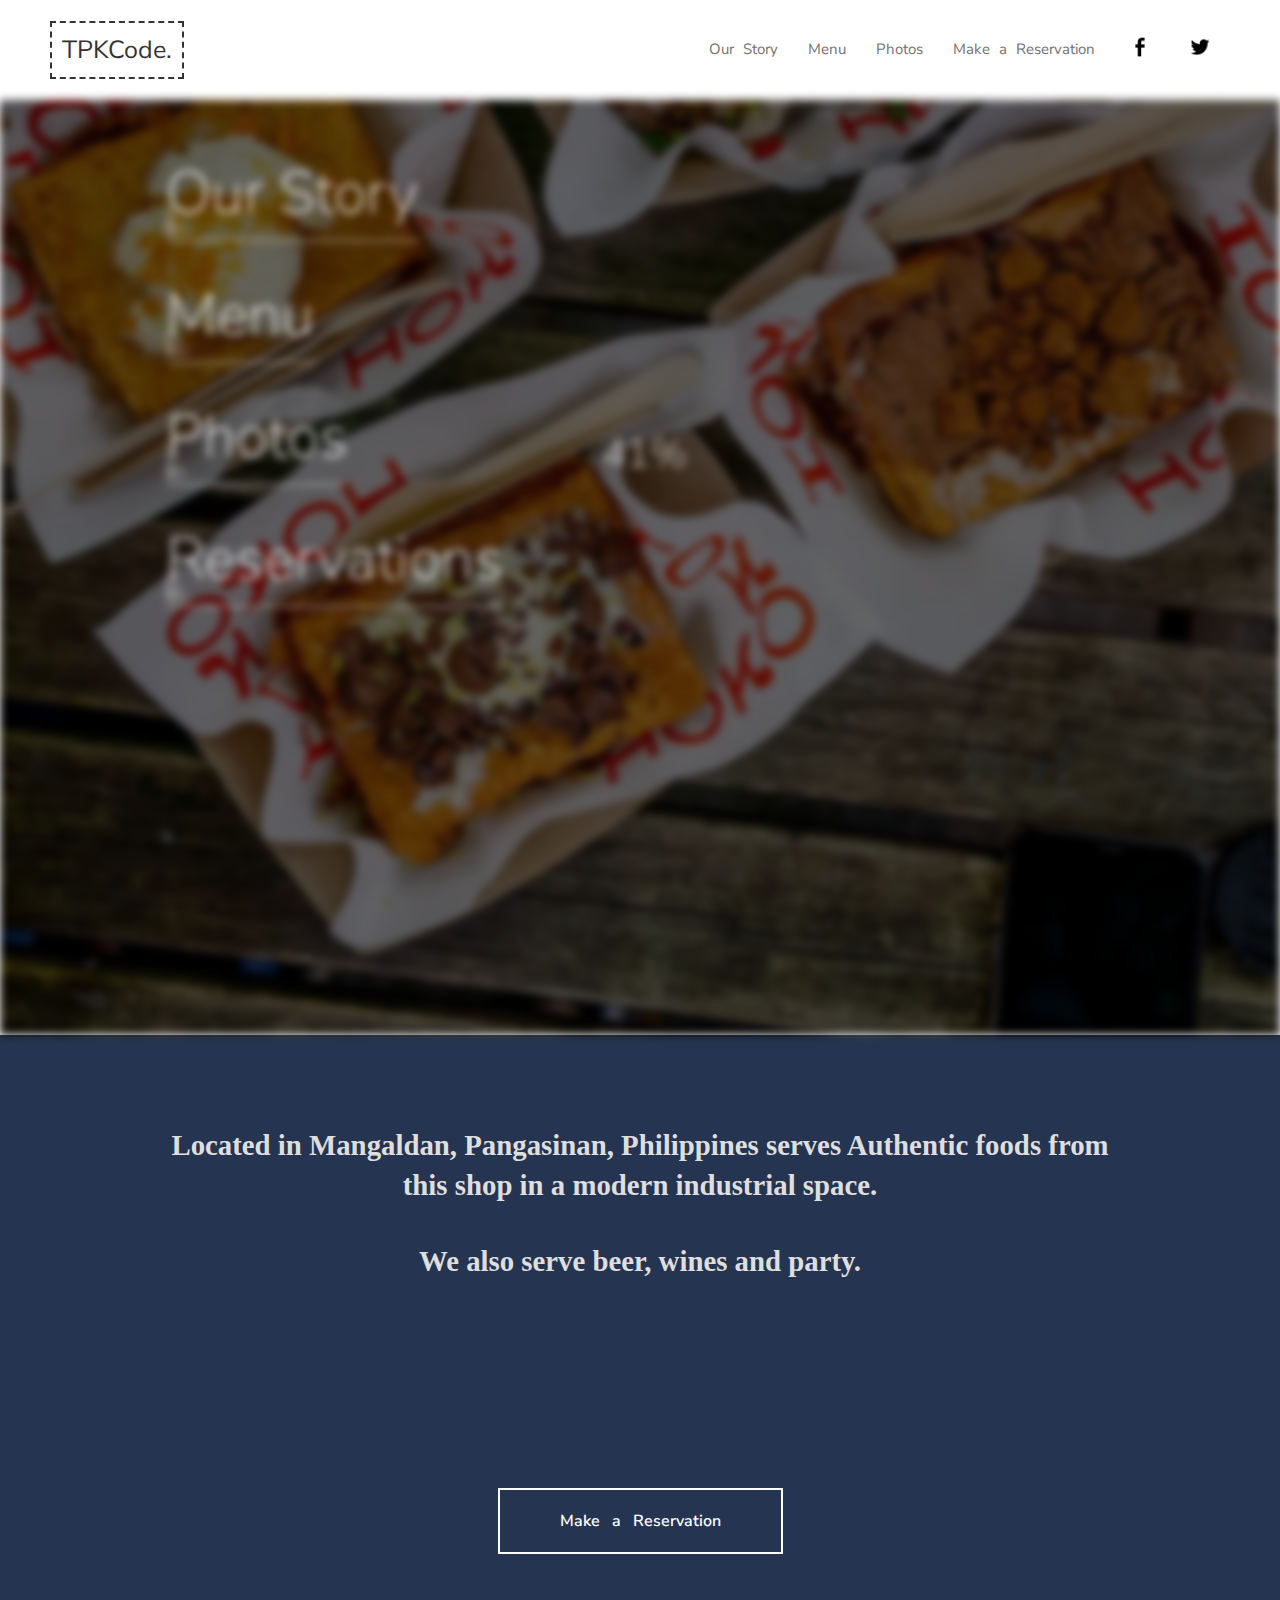
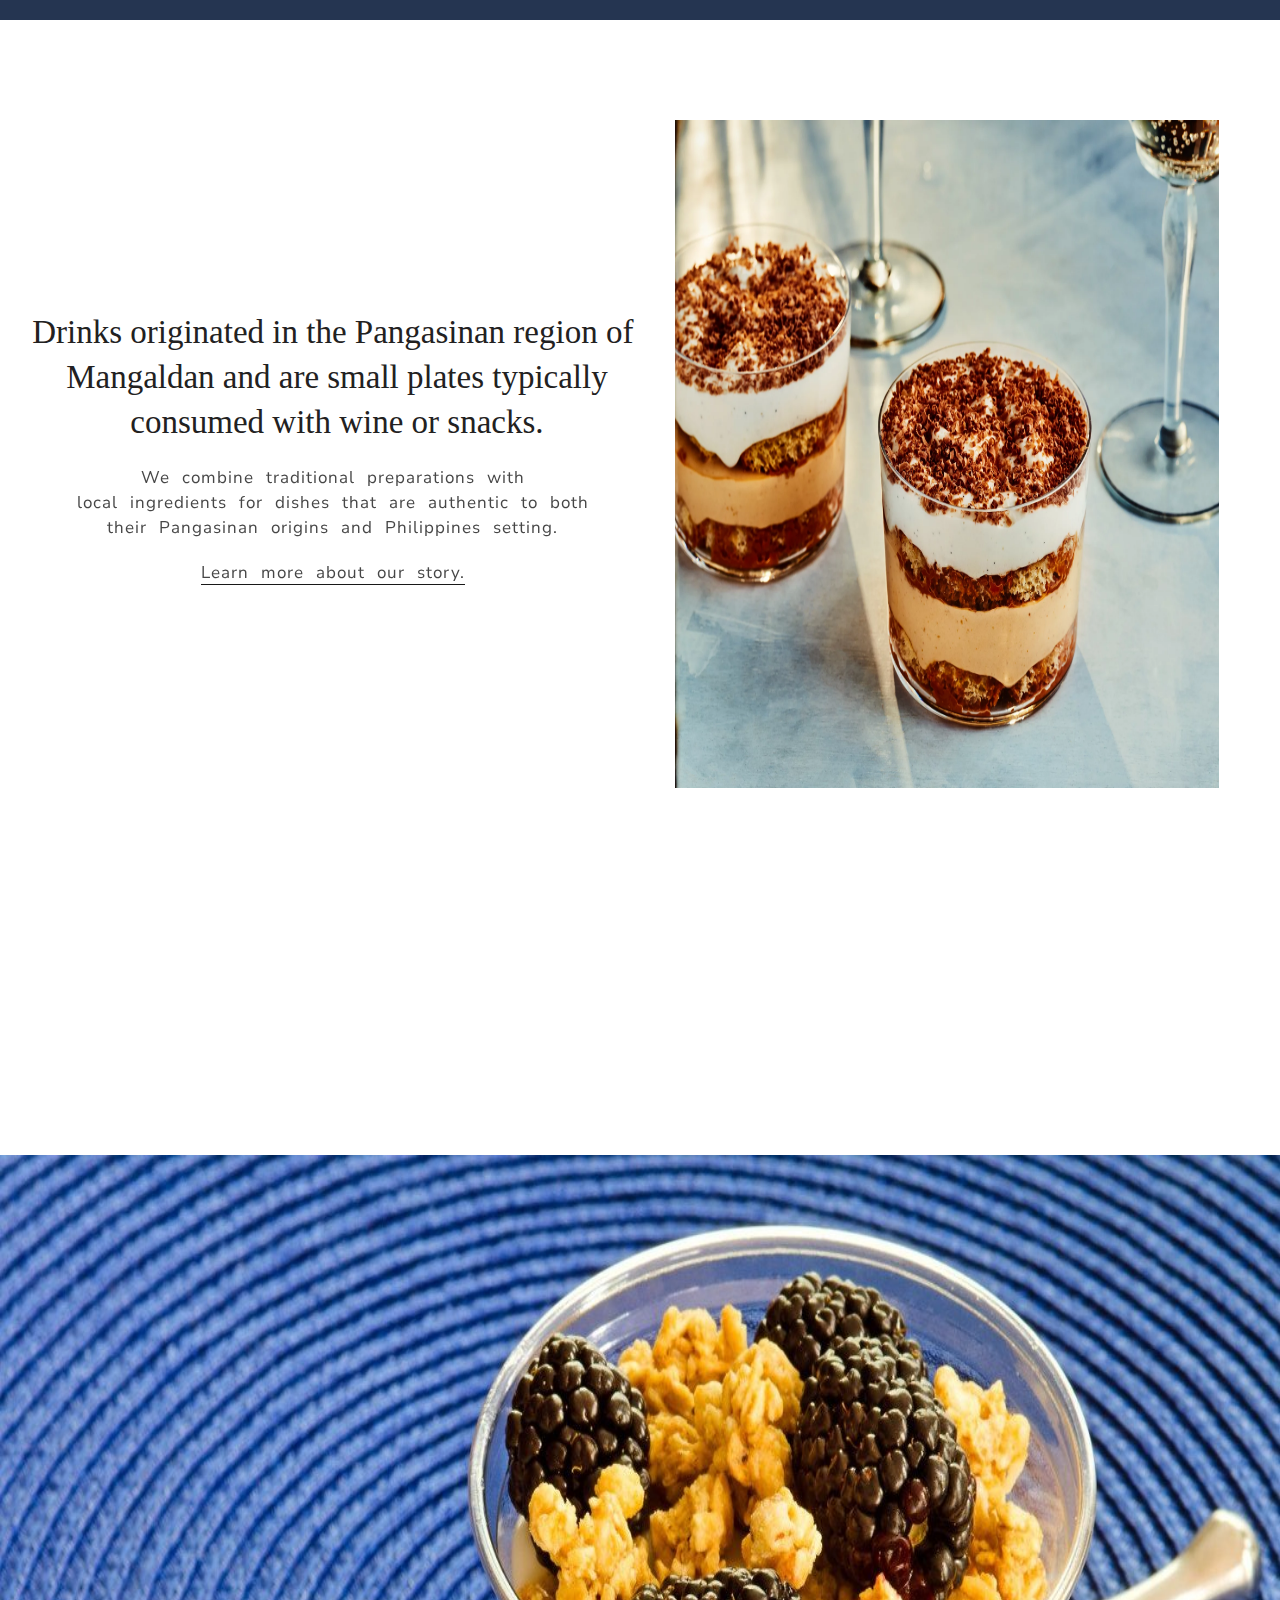
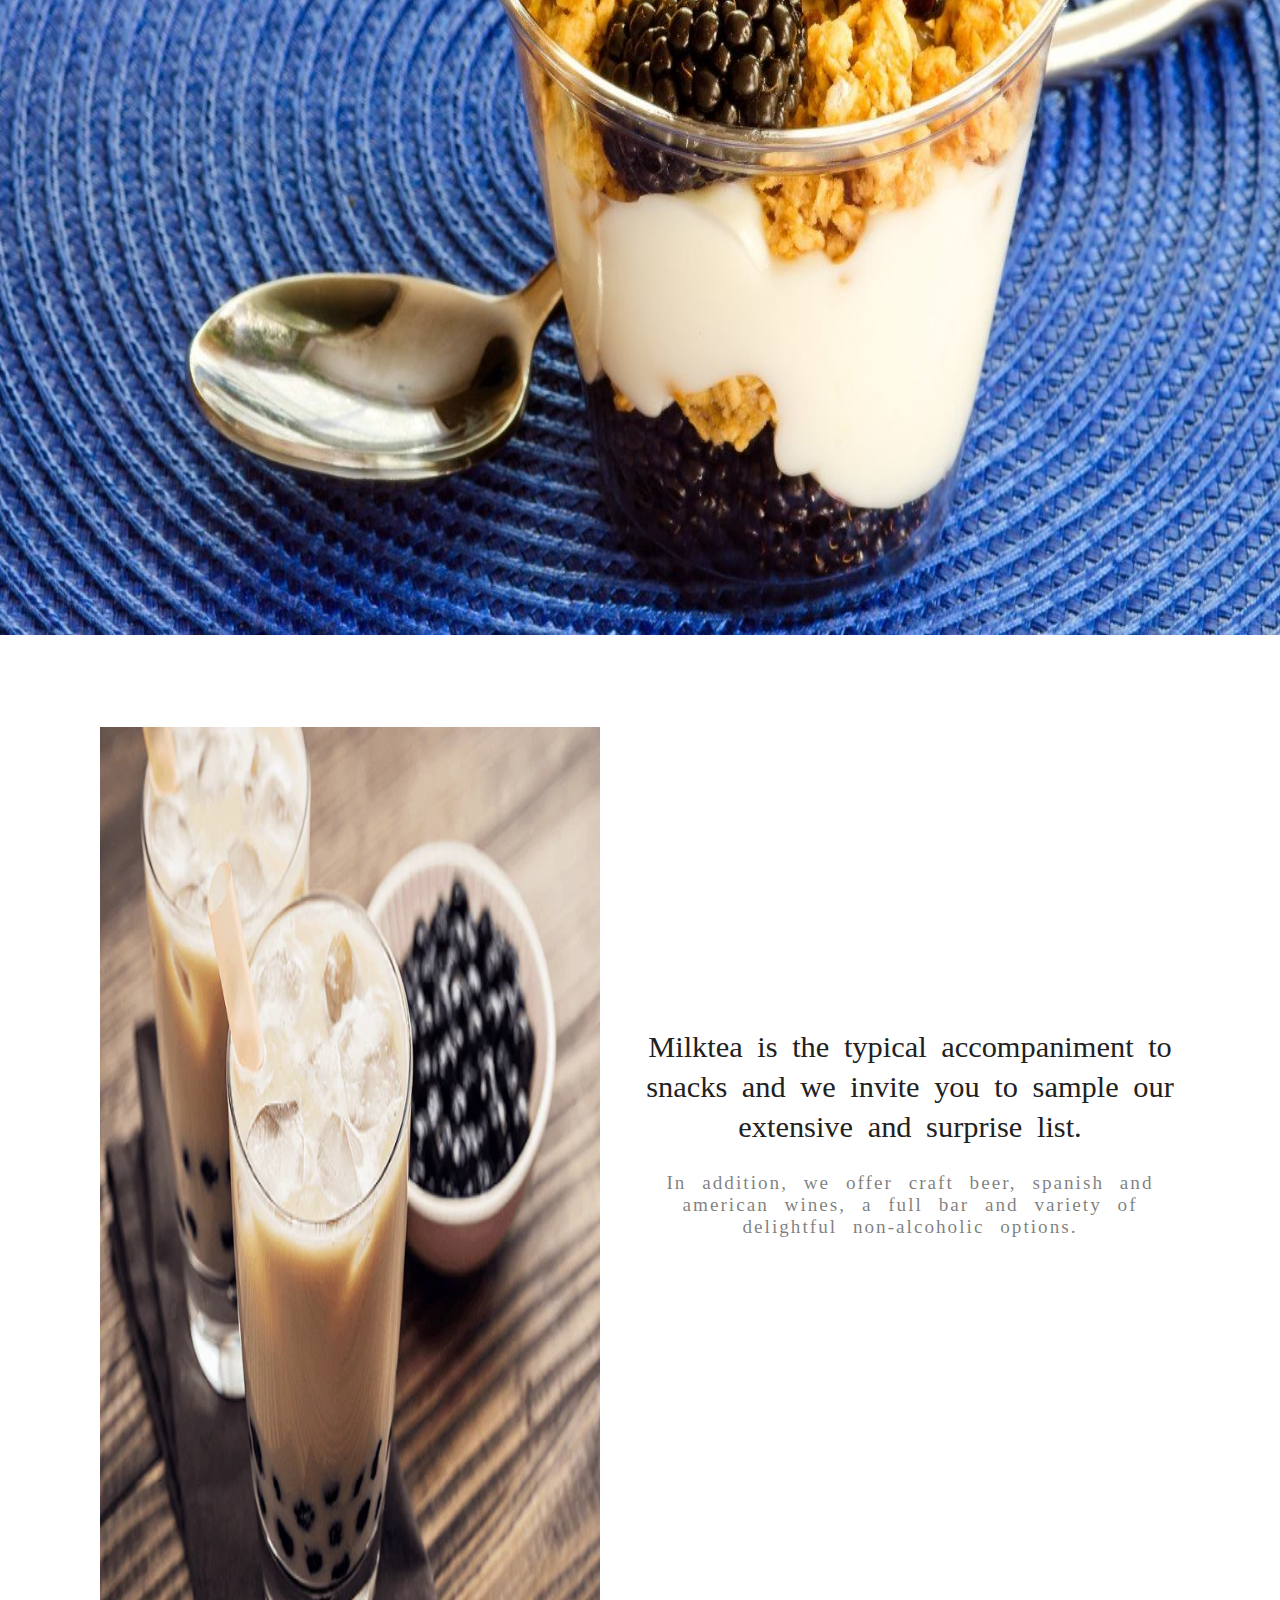
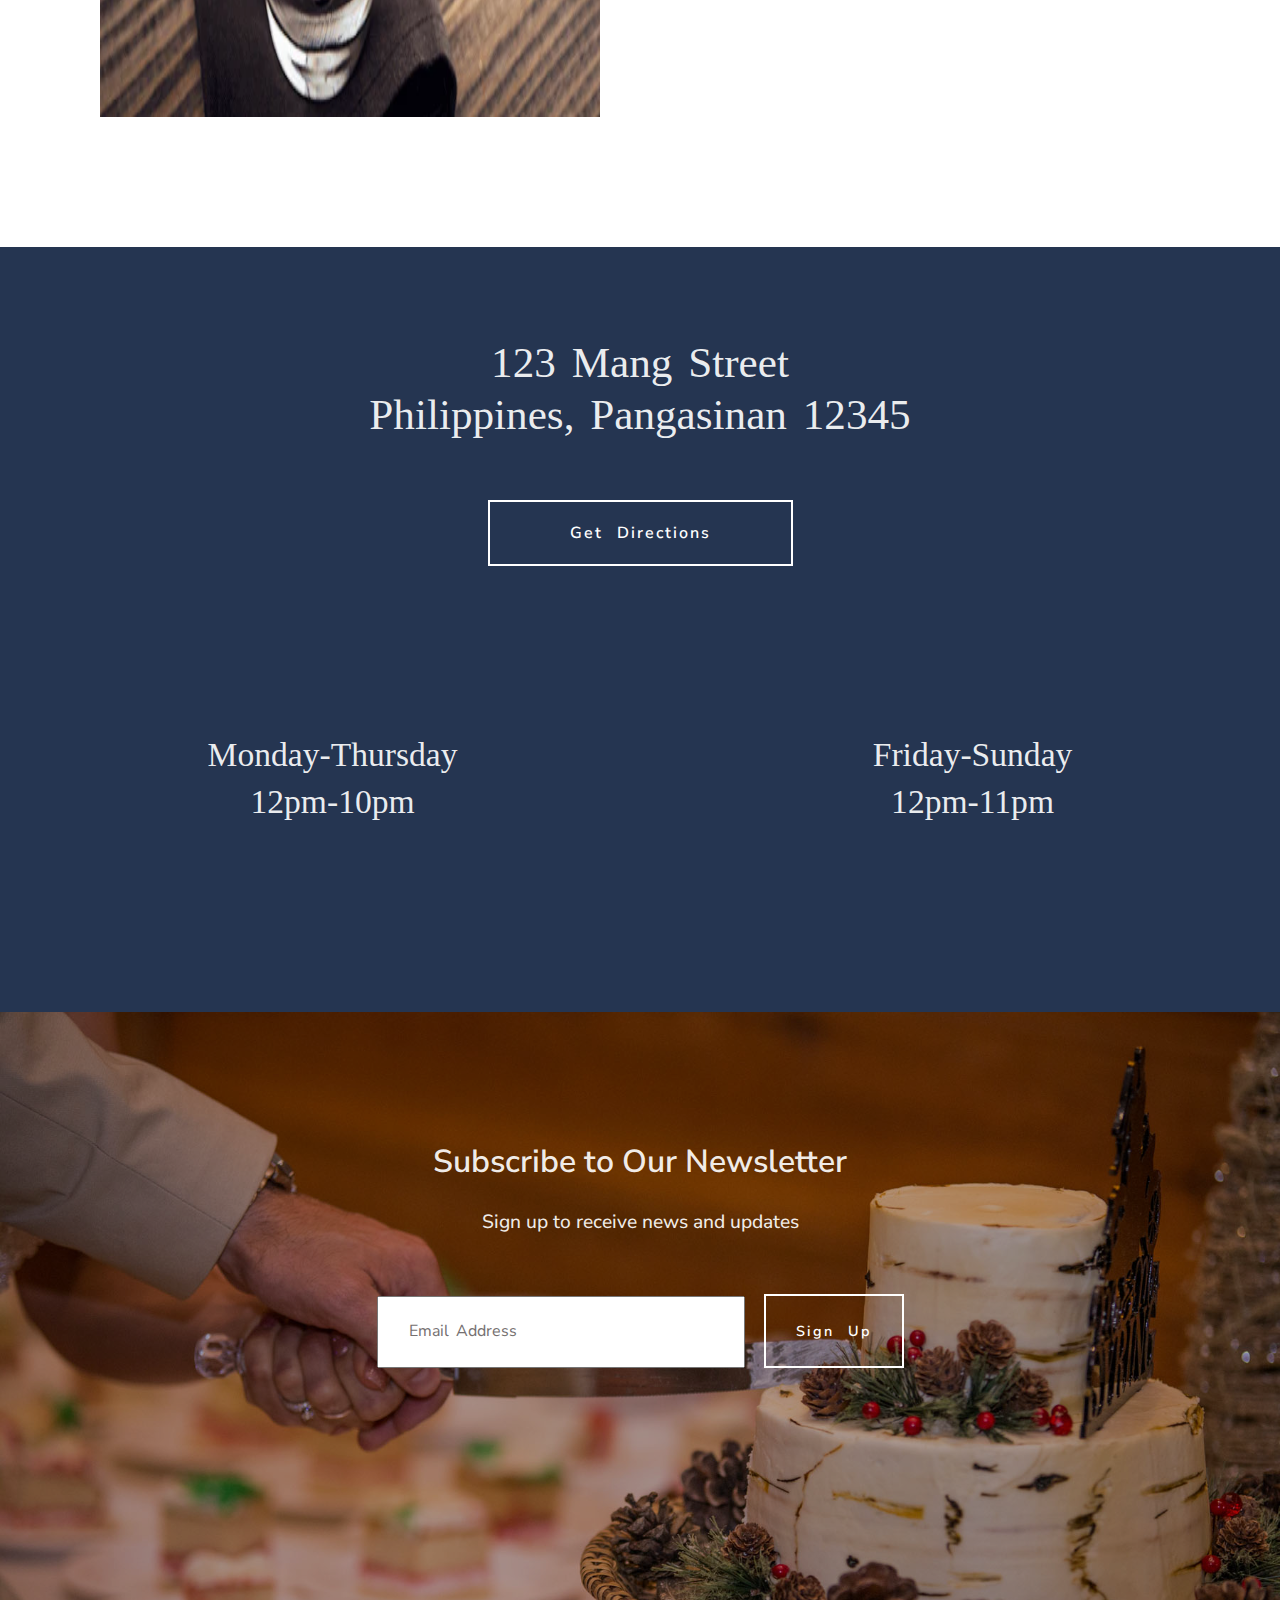
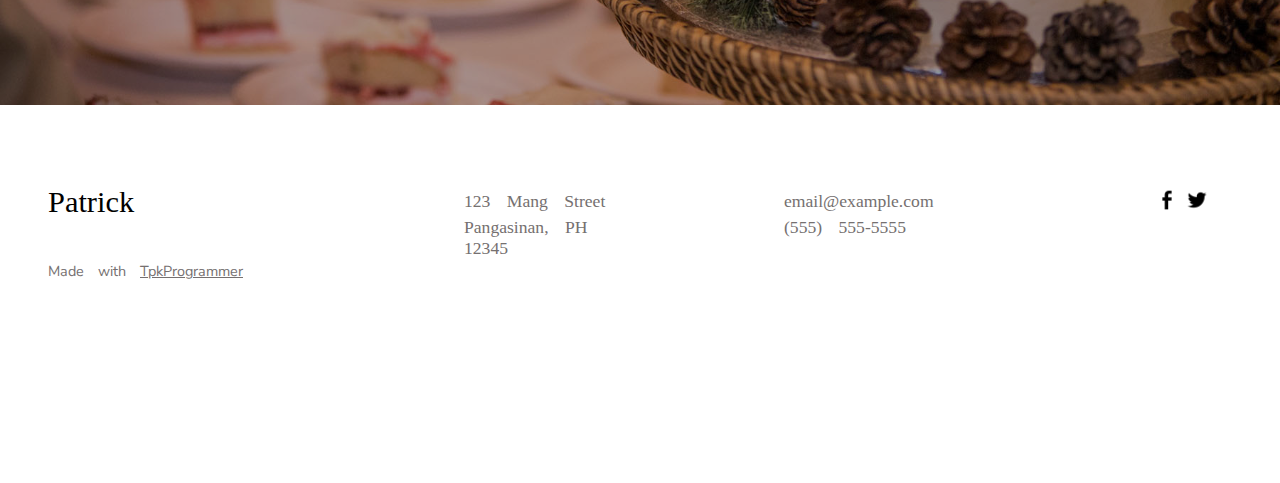
<file: index.html>
<!DOCTYPE html>
<html lang="en">
<head>
    <meta charset="UTF-8">
    <meta http-equiv="X-UA-Compatible" content="IE=edge">
    <meta name="viewport" content="width=device-width, initial-scale=1.0">
    <title>Drinks and Snacks SHOP</title>
    <link rel="stylesheet" href="css/style.css">
</head>
<body>
     
    <!--FRONT HOME-->
    <div class="front-home">

        <div class="nav">
            <div class="logo">
                <h3><a href="index.html">TPKCode.</a></h3>
            </div>
          
          <div class="top-nav" id="menu-items">
              <ul>
                  <li><a href="ourStory.html">Our Story</a></li>
                  <li><a href="menu.html">Menu</a></li>
                  <li><a href="photos.html">Photos</a></li>
                  <li><a href="reservation.html">Make a Reservation</a></li>
                  <div class="icons">
                      <li><a href="https://www.facebook.com/zed.casilang" target="_blank"><img src="./img/fb.png"></a></li>
                      <li><a href=""><img src="./img/twitter.png"></a></li>
                  </div>
             </ul>
          </div>
     
          <!--FOR SMALL DEVICE-->
            <div  class="hamburger" id="menu">
                <div onclick="menutoggle()">
                    <span class="line-1"></span>
                    <span class="line-2"></span>
                    <span class="line-3"></span>
                </div>
               
            </div>
        </div>


       <div class="hero">

            <div class="loading-text">
                0%
            </div>

          <div class="hero-nav">

              <ul>
                   <li data-text="Our Story"><a href="ourStory.html">Our Story</a></li>
                   <li data-text="Menu"><a href="menu.html">Menu</a></li>
                   <li data-text="Photos"><a href="photos.html">Photos</a></li>
                   <li data-text="Reservations"><a href="reservation.html">Reservations</a></li>
              </ul>

          </div>
           
        </div>
    </div>
 
    <!--SECTION 1-->
  <div class="section-1">
       <div class="heading">
          <h4>Located in Mangaldan, Pangasinan, Philippines serves Authentic foods from<br class="hide">
            this shop in a modern industrial space.</h4>
          <h5>We also serve beer, wines and party.</h5>
       </div>

        <div class="btn">
            <a href="" class="sec1-btn">Make a Reservation</a>
        </div>
        
    </div>
       
    <!--SECTION 2--> 
 <div class="section-2">
        <div class="row">
            <div class="col">
                <h3>Drinks originated in the Pangasinan region of<br class="hide"> Mangaldan and are small plates typically<br class="hide"> consumed with wine or snacks.</h3>
                <p>We combine traditional preparations with<br class="hide"> local ingredients for dishes that are authentic to both<br class="hide"> their Pangasinan origins and Philippines setting.</p>
                <p><a href="ourStory.html">Learn more about our story.</a></p>
            </div>

            <div class="col">
                <div class="image">
                    <img src="./img/section2.webp"> 
                </div>
            </div>
        </div>
    </div>  

    <!--SECTION 3--> 
  <div class="section-3">
        <div class="img">
            <img src="./img/section-3 bg.jpeg">
        </div>
        <div class="row">
            <div class="col">
                <div class="img">
                    <img src="./img/sec-3 row.webp">
                </div>
            </div>
            <div class="col">
                <div class="container">
                    <h3>Milktea is the typical accompaniment to<br class="hide"> snacks and we invite you to sample our<br class="hide"> extensive and surprise list.</h3>
                    <p>In addition, we offer craft beer, spanish and<br class="hide"> american wines, a full bar and variety of<br class="hide"> delightful non-alcoholic options.</p>
                </div>
              
            </div>
        </div>
    </div> 

    <!--SECTION 4--> 
    <div class="section-4">
        <div class="direction">
            <h2>123 Mang Street<br class="hide"> Philippines, Pangasinan 12345</h2>
            <a href="https://www.google.com.ph/maps" target="_blank" class="sec4-btn">Get Directions</a>
        </div>
        <div class="schedule">
            <div class="row">
                <div class="col">
                    <h3>Monday-Thursday<br> 12pm-10pm</h3>
                </div>

                <div class="col">
                    <h3>Friday-Sunday<br> 12pm-11pm</h3>
                </div>
            </div>
        </div>
    </div>

    <!--SECTION 5--> 
    <div class="section-5">
        <div class="content">
            <h2>Subscribe to Our Newsletter</h2>
            <p>Sign up to receive news and updates</p>
            <input type="email" placeholder="Email Address"><br class="hide">
            <a href="" class="sec5-btn">Sign Up</a>
        </div>
    </div>

   <!--FOOTER--> 
   <div class="footer">
        <div class="name">
            <h3>Patrick</h3>
            <p>Made with <span>TpkProgrammer</span></p>
        </div>
        <div class="street">
            <p>123 Mang Street</p>
            <p>Pangasinan, PH 12345</p>
        </div>
        <div class="email">
            <p>email@example.com</p>
            <p>(555) 555-5555</p>
        </div>
        <div class="icons">
            <img src="./img/fb.png"> <img src="./img/twitter.png">
        </div>
   </div>

    <script src="./index.js"></script>

</body>

</html>
</file>
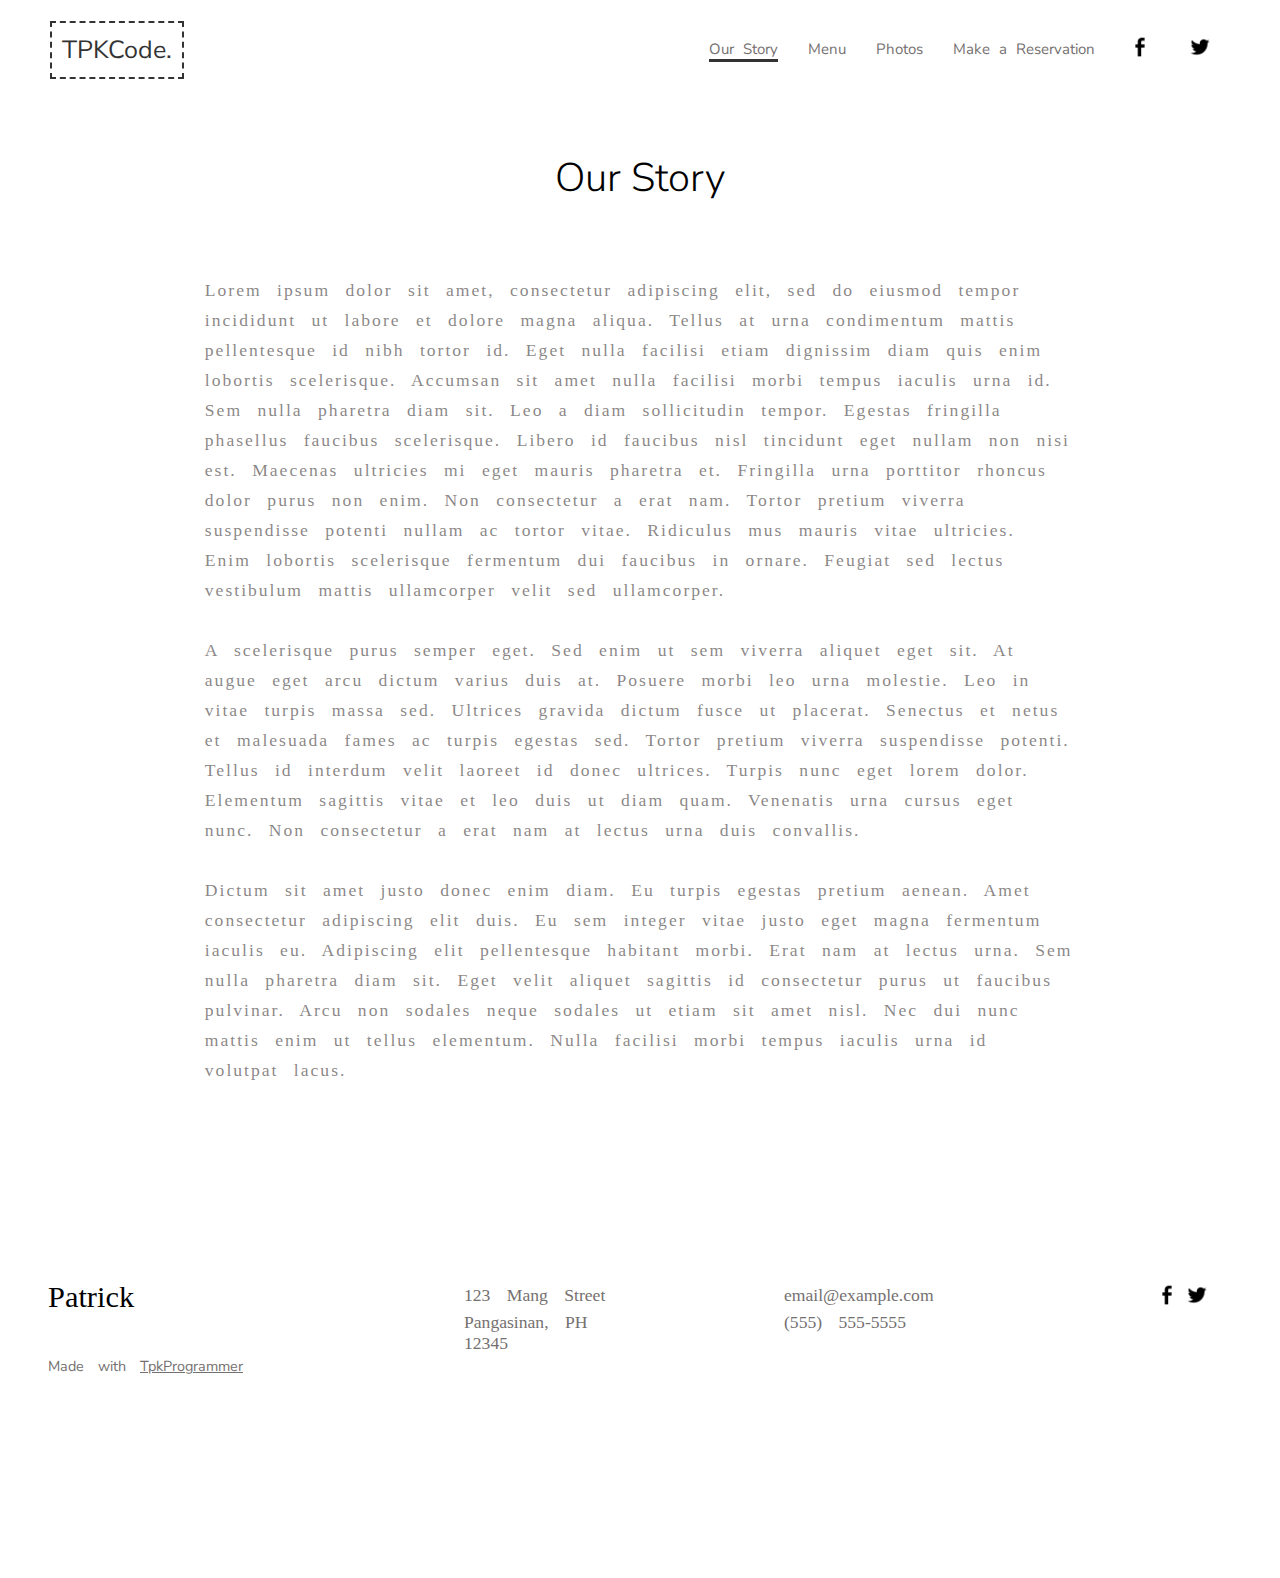
<file: ourStory.html>
<!DOCTYPE html>
<html lang="en">
<head>
    <meta charset="UTF-8">
    <meta http-equiv="X-UA-Compatible" content="IE=edge">
    <meta name="viewport" content="width=device-width, initial-scale=1.0">
    <title>Drinks and Snacks SHOP</title>
    <link rel="stylesheet" href="css/style.css">
</head>
<body>
     
    <!--FRONT HOME-->
    <div class="our-story">

        <div class="nav">
            <div class="logo">
                <h3><a href="index.html">TPKCode.</a></h3>
            </div>
          
          <div class="top-nav" id="menu-items">
              <ul>
                  <li><a href="ourStory.html" class="active">Our Story</a></li>
                  <li><a href="menu.html">Menu</a></li>
                  <li><a href="photos.html">Photos</a></li>
                  <li><a href="reservation.html">Make a Reservation</a></li>
                  <div class="icons">
                      <li><a href="https://www.facebook.com/zed.casilang" target="_blank"><img src="./img/fb.png"></a></li>
                      <li><a href=""><img src="./img/twitter.png"></a></li>
                  </div>
             </ul>
          </div>
     
          <!--FOR SMALL DEVICE-->
            <div  class="hamburger" id="menu">
                <div onclick="menutoggle()">
                    <span class="line-1"></span>
                    <span class="line-2"></span>
                    <span class="line-3"></span>
                </div>
               
            </div>
        </div>

        <div class="content">
            <h1>Our Story</h1>
            <p>Lorem ipsum dolor sit amet, consectetur adipiscing elit, sed do eiusmod tempor incididunt ut labore et dolore magna aliqua. Tellus at urna condimentum mattis pellentesque id nibh tortor id. Eget nulla facilisi etiam dignissim diam quis enim lobortis scelerisque. Accumsan sit amet nulla facilisi morbi tempus iaculis urna id. Sem nulla pharetra diam sit. Leo a diam sollicitudin tempor. Egestas fringilla phasellus faucibus scelerisque. Libero id faucibus nisl tincidunt eget nullam non nisi est. Maecenas ultricies mi eget mauris pharetra et. Fringilla urna porttitor rhoncus dolor purus non enim. Non consectetur a erat nam. Tortor pretium viverra suspendisse potenti nullam ac tortor vitae. Ridiculus mus mauris vitae ultricies. Enim lobortis scelerisque fermentum dui faucibus in ornare. Feugiat sed lectus vestibulum mattis ullamcorper velit sed ullamcorper.
              <br><br>
                A scelerisque purus semper eget. Sed enim ut sem viverra aliquet eget sit. At augue eget arcu dictum varius duis at. Posuere morbi leo urna molestie. Leo in vitae turpis massa sed. Ultrices gravida dictum fusce ut placerat. Senectus et netus et malesuada fames ac turpis egestas sed. Tortor pretium viverra suspendisse potenti. Tellus id interdum velit laoreet id donec ultrices. Turpis nunc eget lorem dolor. Elementum sagittis vitae et leo duis ut diam quam. Venenatis urna cursus eget nunc. Non consectetur a erat nam at lectus urna duis convallis.
              <br><br>
                Dictum sit amet justo donec enim diam. Eu turpis egestas pretium aenean. Amet consectetur adipiscing elit duis. Eu sem integer vitae justo eget magna fermentum iaculis eu. Adipiscing elit pellentesque habitant morbi. Erat nam at lectus urna. Sem nulla pharetra diam sit. Eget velit aliquet sagittis id consectetur purus ut faucibus pulvinar. Arcu non sodales neque sodales ut etiam sit amet nisl. Nec dui nunc mattis enim ut tellus elementum. Nulla facilisi morbi tempus iaculis urna id volutpat lacus.</p>
        </div>
    </div>

    <!--SECTION 3 ourStory--> 
 <!-- <div class="section-3-ourstory">
        <div class="img">
            <img src="./img/section-3 bg.jpeg">
        </div>
    </div> 

   <!--FOOTER--> 
   <div class="footer">
        <div class="name">
            <h3>Patrick</h3>
            <p>Made with <span>TpkProgrammer</span></p>
        </div>
        <div class="street">
            <p>123 Mang Street</p>
            <p>Pangasinan, PH 12345</p>
        </div>
        <div class="email">
            <p>email@example.com</p>
            <p>(555) 555-5555</p>
        </div>
        <div class="icons">
            <img src="./img/fb.png"> <img src="./img/twitter.png">
        </div>
   </div>

    <script src="./index.js"></script>

</body>

</html>
</file>
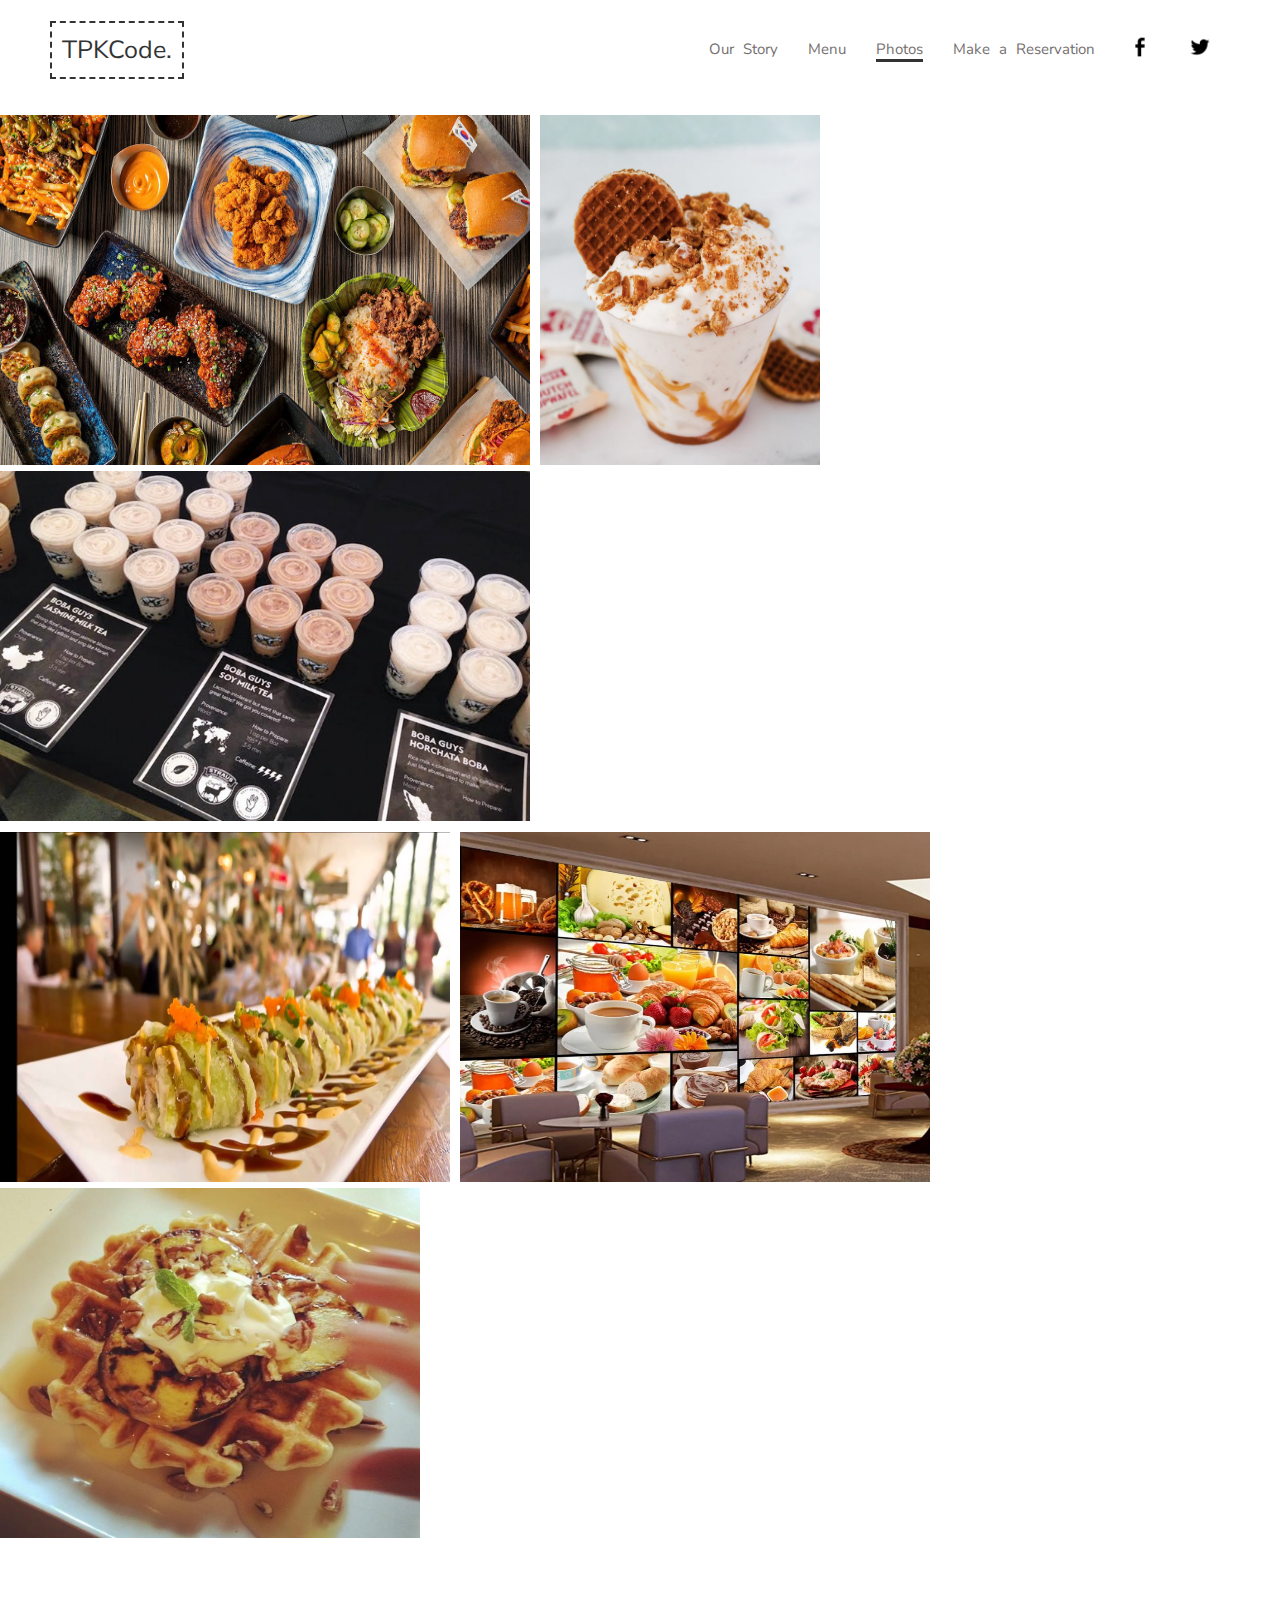
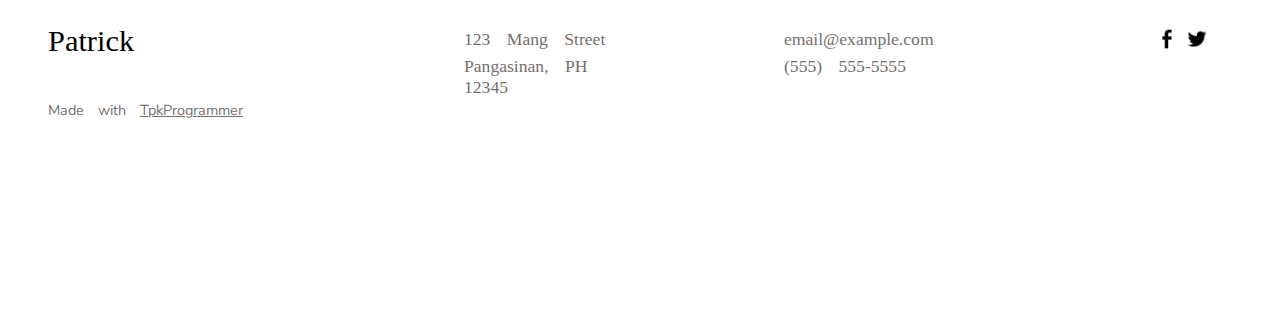
<file: photos.html>
<!DOCTYPE html>
<html lang="en">
<head>
    <meta charset="UTF-8">
    <meta http-equiv="X-UA-Compatible" content="IE=edge">
    <meta name="viewport" content="width=device-width, initial-scale=1.0">
    <title>Drinks and Snacks SHOP</title>
    <link rel="stylesheet" href="css/style.css">
</head>
<body>
     
    <!--FRONT HOME-->
    <div class="photos">

        <div class="nav">
            <div class="logo">
                <h3><a href="index.html">TPKCode.</a></h3>
            </div>
          
          <div class="top-nav" id="menu-items">
              <ul>
                  <li><a href="ourStory.html">Our Story</a></li>
                  <li><a href="menu.html">Menu</a></li>
                  <li><a href="photos.html" class="active">Photos</a></li>
                  <li><a href="reservation.html">Make a Reservation</a></li>
                  <div class="icons">
                      <li><a href="https://www.facebook.com/zed.casilang" target="_blank"><img src="./img/fb.png"></a></li>
                      <li><a href=""><img src="./img/twitter.png"></a></li>
                  </div>
             </ul>
          </div>
     
          <!--FOR SMALL DEVICE-->
            <div  class="hamburger" id="menu">
                <div onclick="menutoggle()">
                    <span class="line-1"></span>
                    <span class="line-2"></span>
                    <span class="line-3"></span>
                </div>
               
            </div>
        </div>
        
        <div class="photos-collection">
            <div class="row">
                <div><img class="photos4" src="./img/photos4.jpg"><img class="photos3" src="./img/photos3.png"><img class="photos1" src="./img/photos1.jpg"></div>
            </div>

            <div class="row">
                <div><img class="photos6" src="./img/photos6.jpg"><img class="photos2" src="./img/photos2.jpg"><img class="photos5" src="./img/photos5.jpg"></div>
            </div>
        </div>
    </div>

    <!--FOOTER--> 
    <div class="footer">
        <div class="name">
            <h3>Patrick</h3>
            <p>Made with <span>TpkProgrammer</span></p>
        </div>
        <div class="street">
            <p>123 Mang Street</p>
            <p>Pangasinan, PH 12345</p>
        </div>
        <div class="email">
            <p>email@example.com</p>
            <p>(555) 555-5555</p>
        </div>
        <div class="icons">
            <img src="./img/fb.png"> <img src="./img/twitter.png">
        </div>
    </div>

    <script src="./index.js"></script>

</body>

</html>
</file>
<file: css/style.css>
@import url('https://fonts.googleapis.com/css2?family=Nunito+Sans:wght@200;300;400;600;700;800&display=swap');
@import url(front-home.css);
@import url(section-1.css);
@import url(section-2.css);
@import url(section-3.css);
@import url(section-4.css);
@import url(section-5.css);
@import url(footer.css);
@import url(ourstory.css);
@import url(photos.css);
@import url(menu.css);
@import url(choices.css);
@import url(reservation.css);
@import url(closed.css);

* {
    margin: 0;
    padding: 0;
    font-family: 'Nunito Sans', sans-serif;
}

body {
    width: 100vw;
}
</file>
